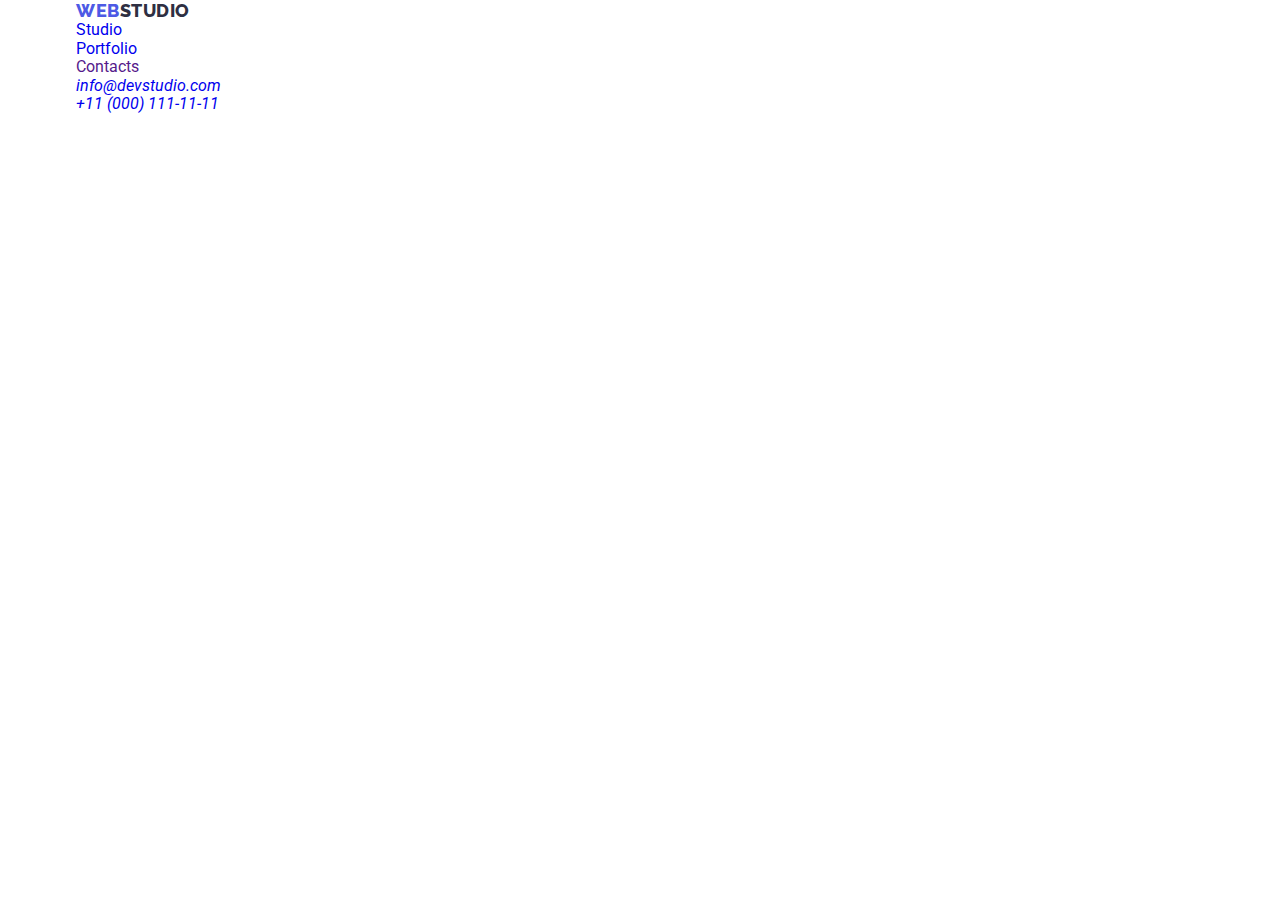
<file: index.html>
<!DOCTYPE html>
<html lang="en">
  <head>
    <meta charset="UTF-8" />
    <meta http-equiv="X-UA-Compatible" content="IE=edge" />
    <meta name="viewport" content="width=device-width, initial-scale=1.0" />
    <link rel="preconnect" href="https://fonts.googleapis.com" />
    <link rel="preconnect" href="https://fonts.gstatic.com" crossorigin />
    <link
      href="https://fonts.googleapis.com/css2?family=Raleway:wght@800&family=Roboto:wght@400;500;700;900&display=swap"
      rel="stylesheet"
    />
    <link
      rel="stylesheet"
      href="https://cdn.jsdelivr.net/npm/modern-normalize@1.1.0/modern-normalize.min.css"
    />
    <link rel="stylesheet" href="./css/styles.css" />
    <link rel="stylesheet" href="./css/media.css" />
    <title>Document</title>
  </head>
  <body>
    <header class="header">
      <div class="header-content coteiner">
        <nav class="nav">
          <a href="./index.html" class="logo link"
            >Web<span class="logo-bleck">Studio</span></a
          >
          <ul class="header-nav list">
            <li class="header-item">
              <a class="header-link link current" href="./index.html">Studio</a>
            </li>
            <li class="header-item">
              <a class="header-link link" href="./portfolio.html">Portfolio</a>
            </li>
            <li class="header-item">
              <a class="header-link link" href="">Contacts</a>
            </li>
          </ul>
        </nav>
        <address class="address">
          <ul class="address-header list">
            <li class="contacts">
              <a
                href="mailto:info@devstudio.com"
                target="_blank"
                rel="noopener noreferrer"
                class="contacts-address link"
                >info@devstudio.com</a
              >
            </li>
            <li class="contacts">
              <a class="contacts-address link" href="tel:+110001111111"
                >+11 (000) 111-11-11</a
              >
            </li>
          </ul>
        </address>
      </div>
    </header>

    <main>
      <!-- <section class="hero">
        <div class="coteiner hero-class">
          <h1 class="hero-title">Effective Solutions For Your Business</h1>
          <button class="hero-btn" data-modal-open type="button">
            Order Service
          </button>
        </div>
      </section> -->
      <!-- <section class="properties section">
        <div class="coteiner">
          <h2 hidden>Properties</h2>
          <ul class="properties-ul list">
            <li class="properties-list">
              <div class="properties-content">
                <svg class="propertie-svg" width="64" height="64">
                  <use href="./images/icons.svg#icon-antenna"></use>
                </svg>
              </div>
              <h3 class="properties-title">Strategy</h3>
              <p class="properties-text">
                Our goal is to identify the business problem to walk away with
                the perfect and creative solution.
              </p>
            </li>
            <li class="properties-list">
              <div class="properties-content">
                <svg class="propertie-svg" width="64" height="64">
                  <use href="./images/icons.svg#icon-clock"></use>
                </svg>
              </div>
              <h3 class="properties-title">Punctuality</h3>
              <p class="properties-text">
                Bring the key message to the brand's audience for the best price
                within the shortest possible time.
              </p>
            </li>
            <li class="properties-list">
              <div class="properties-content">
                <svg class="propertie-svg" width="64" height="64">
                  <use href="./images/icons.svg#icon-diagram"></use>
                </svg>
              </div>
              <h3 class="properties-title">Diligence</h3>
              <p class="properties-text">
                Research and confirm brands that present the strongest digital
                growth opportunities and minimize risk.
              </p>
            </li>
            <li class="properties-list">
              <div class="properties-content">
                <svg class="propertie-svg" width="64" height="64">
                  <use href="./images/icons.svg#icon-astronaut"></use>
                </svg>
              </div>
              <h3 class="properties-title">Technologies</h3>
              <p class="properties-text">
                Design practice focused on digital experiences. We bring forth a
                deep passion for problem-solving.
              </p>
            </li>
          </ul>
        </div>
      </section> -->
      <!-- <section class="content">
        <div class="coteiner">
          <h2 class="content-title">What are we doing</h2>
          <ul class="content-ul list">
            <li class="content-list">
              <img
                class="content-img"
                src="./images/what-are-we-doing/picture-a.jpg"
                alt="picture1"
                width="360"
                height="300"
              />
            </li>
            <li class="content-list">
              <img
                class="content-img"
                src="./images/what-are-we-doing/picture-b.jpg"
                alt="picture2"
                width="360"
                height="300"
              />
            </li>
            <li class="content-list">
              <img
                class="content-img"
                src="./images/what-are-we-doing/picture-c.jpg"
                alt="picture3"
                width="360"
                height="300"
              />
            </li>
          </ul>
        </div>
      </section> -->
      <!-- <section class="team section">
        <div class="coteiner">
          <h2 class="team-title">Our Team</h2>
          <ul class="team-ul list">
            <li class="team-list">
              <img
                class="team-img"
                src="./images/our-team/mark.jpg"
                alt="photo Mark Guerrero"
                width="264"
                height="260"
              />
              <div class="team-desc">
                <h3 class="team-names">Mark Guerrero</h3>
                <p class="team-profession">Product Designer</p>
                <ul class="social-list list">
                  <li class="social-list-item">
                    <a href="" class="social-list-link">
                      <svg class="social-list-svg" width="16" height="16">
                        <use href="./images/icons.svg#icon-instagram"></use>
                      </svg>
                    </a>
                  </li>
                  <li class="social-list-item">
                    <a href="" class="social-list-link">
                      <svg class="social-list-svg" width="16" height="16">
                        <use href="./images/icons.svg#icon-twitter"></use>
                      </svg>
                    </a>
                  </li>
                  <li class="social-list-item">
                    <a href="" class="social-list-link">
                      <svg class="social-list-svg" width="16" height="16">
                        <use href="./images/icons.svg#icon-facebook"></use>
                      </svg>
                    </a>
                  </li>
                  <li class="social-list-item">
                    <a href="" class="social-list-link">
                      <svg class="social-list-svg" width="16" height="16">
                        <use href="./images/icons.svg#icon-linkedin"></use>
                      </svg>
                    </a>
                  </li>
                </ul>
              </div>
            </li>
            <li class="team-list">
              <img
                class="team-img"
                src="./images/our-team/tom.jpg"
                alt="photo Tom Ford"
                width="264"
                height="260"
              />
              <div class="team-desc">
                <h3 class="team-names">Tom Ford</h3>
                <p class="team-profession">Frontend Developer</p>
                <ul class="social-list list">
                  <li class="social-list-item">
                    <a href="" class="social-list-link">
                      <svg class="social-list-svg" width="16" height="16">
                        <use href="./images/icons.svg#icon-instagram"></use>
                      </svg>
                    </a>
                  </li>
                  <li class="social-list-item">
                    <a href="" class="social-list-link">
                      <svg class="social-list-svg" width="16" height="16">
                        <use href="./images/icons.svg#icon-twitter"></use>
                      </svg>
                    </a>
                  </li>
                  <li class="social-list-item">
                    <a href="" class="social-list-link">
                      <svg class="social-list-svg" width="16" height="16">
                        <use href="./images/icons.svg#icon-facebook"></use>
                      </svg>
                    </a>
                  </li>
                  <li class="social-list-item">
                    <a href="" class="social-list-link">
                      <svg class="social-list-svg" width="16" height="16">
                        <use href="./images/icons.svg#icon-linkedin"></use>
                      </svg>
                    </a>
                  </li>
                </ul>
              </div>
            </li>
            <li class="team-list">
              <img
                class="team-img"
                src="./images/our-team/camila.jpg"
                alt="photo Camila Garcia"
                width="264"
                height="260"
              />
              <div class="team-desc">
                <h3 class="team-names">Camila Garcia</h3>
                <p class="team-profession">Marketing</p>
                <ul class="social-list list">
                  <li class="social-list-item">
                    <a href="" class="social-list-link">
                      <svg class="social-list-svg" width="16" height="16">
                        <use href="./images/icons.svg#icon-instagram"></use>
                      </svg>
                    </a>
                  </li>
                  <li class="social-list-item">
                    <a href="" class="social-list-link">
                      <svg class="social-list-svg" width="16" height="16">
                        <use href="./images/icons.svg#icon-twitter"></use>
                      </svg>
                    </a>
                  </li>
                  <li class="social-list-item">
                    <a href="" class="social-list-link">
                      <svg class="social-list-svg" width="16" height="16">
                        <use href="./images/icons.svg#icon-facebook"></use>
                      </svg>
                    </a>
                  </li>
                  <li class="social-list-item">
                    <a href="" class="social-list-link">
                      <svg class="social-list-svg" width="16" height="16">
                        <use href="./images/icons.svg#icon-linkedin"></use>
                      </svg>
                    </a>
                  </li>
                </ul>
              </div>
            </li>
            <li class="team-list">
              <img
                class="team-img"
                src="./images/our-team/daniel.jpg"
                alt="photo Daniel Wilson"
                width="264"
                height="260"
              />
              <div class="team-desc">
                <h3 class="team-names">Daniel Wilson</h3>
                <p class="team-profession">UI Designer</p>
                <ul class="social-list list">
                  <li class="social-list-item">
                    <a href="" class="social-list-link">
                      <svg class="social-list-svg" width="16" height="16">
                        <use href="./images/icons.svg#icon-instagram"></use>
                      </svg>
                    </a>
                  </li>
                  <li class="social-list-item">
                    <a href="" class="social-list-link">
                      <svg class="social-list-svg" width="16" height="16">
                        <use href="./images/icons.svg#icon-twitter"></use>
                      </svg>
                    </a>
                  </li>
                  <li class="social-list-item">
                    <a href="" class="social-list-link">
                      <svg class="social-list-svg" width="16" height="16">
                        <use href="./images/icons.svg#icon-facebook"></use>
                      </svg>
                    </a>
                  </li>
                  <li class="social-list-item">
                    <a href="" class="social-list-link">
                      <svg class="social-list-svg" width="16" height="16">
                        <use href="./images/icons.svg#icon-linkedin"></use>
                      </svg>
                    </a>
                  </li>
                </ul>
              </div>
            </li>
          </ul>
        </div>
      </section> -->

      <!-- <section class="customers section">
        <div class="coteiner">
          <h2 class="customers-title">Customers</h2>
          <ul class="customers-list list">
            <li class="customers-item">
              <a href="" class="customers-list-link">
                <svg class="customers-list-svg" width="104" height="56">
                  <use href="./images/icons.svg#icon-ya"></use>
                </svg>
              </a>
            </li>
            <li class="customers-item">
              <a href="" class="customers-list-link">
                <svg class="customers-list-svg" width="104" height="56">
                  <use href="./images/icons.svg#icon-comp-t-h"></use>
                </svg>
              </a>
            </li>
            <li class="customers-item">
              <a href="" class="customers-list-link">
                <svg class="customers-list-svg" width="104" height="56">
                  <use href="./images/icons.svg#icon-company"></use>
                </svg>
              </a>
            </li>
            <li class="customers-item">
              <a href="" class="customers-list-link">
                <svg class="customers-list-svg" width="104" height="56">
                  <use href="./images/icons.svg#icon-foster"></use>
                </svg>
              </a>
            </li>
            <li class="customers-item">
              <a href="" class="customers-list-link">
                <svg class="customers-list-svg" width="104" height="56">
                  <use href="./images/icons.svg#icon-brand"></use>
                </svg>
              </a>
            </li>
            <li class="customers-item">
              <a href="" class="customers-list-link">
                <svg class="customers-list-svg" width="104" height="56">
                  <use href="./images/icons.svg#icon-comp-t-l"></use>
                </svg>
              </a>
            </li>
          </ul>
        </div>
      </section> -->
    </main>
    <!-- <footer class="footer">
      <div class="coteiner footer-main-block">
        <div class="footer-desc">
          <a href="./index.html" class="logo link"
            >Web<span class="logo-white">Studio</span></a
          >
          <p class="footer-text">
            Increase the flow of customers and sales for your business with
            digital marketing &#38; growth solutions.
          </p>
        </div>
        <div class="footer-social-block">
          <p class="footer-social-media">Social media</p>
          <ul class="footer-list list">
            <li class="footer-list-item">
              <a href="" class="footer-list-link">
                <svg class="footer-list-svg" width="24" height="24">
                  <use href="./images/icons.svg#icon-instagram"></use>
                </svg>
              </a>
            </li>
            <li class="footer-list-item">
              <a href="" class="footer-list-link">
                <svg class="footer-list-svg" width="24" height="24">
                  <use href="./images/icons.svg#icon-twitter"></use>
                </svg>
              </a>
            </li>
            <li class="footer-list-item">
              <a href="" class="footer-list-link">
                <svg class="footer-list-svg" width="24" height="24">
                  <use href="./images/icons.svg#icon-facebook"></use>
                </svg>
              </a>
            </li>
            <li class="footer-list-item">
              <a href="" class="footer-list-link">
                <svg class="footer-list-svg" width="24" height="24">
                  <use href="./images/icons.svg#icon-linkedin"></use>
                </svg>
              </a>
            </li>
          </ul>
        </div>
        <div class="footer-subscribe-div">
          <p class="footer-subscribe-title">Subscribe</p>
          <form>
            <div class="footer-subscribe-emeil-submit">
              <input
                type="email"
                placeholder="E-mail"
                class="footer-subscribe-input"
                name="footer-subscribe-input"
                required
                title="goit@gmail.com"
              />
              <button type="submit" class="footer-subscribe-btn">
                Subscribe
                <svg class="footer-subscribe-svg" width="24" height="24">
                  <use href="./images/icons.svg#icon-Frame"></use>
                </svg>
              </button>
            </div>
          </form>
        </div>
      </div>
    </footer> -->
    <!-- <div class="backdrop is-hidden" data-modal>
      <div class="modal">
        <button class="modal-close-btn" type="button" data-modal-close>
          <svg class="modal-close-btn-icon" width="8" height="8">
            <use href="./images/icons.svg#icon-close-modal"></use>
          </svg>
        </button>
        <p class="modal-title">Leave your contacts and we will call you back</p>
        <form class="modal-form">
          <div class="modal-field">
            <label for="user-name" class="modal-label-text">Name</label>
            <div class="modal-input-field">
              <input
                type="text"
                name="user-name"
                class="modal-input"
                minlength="2"
                required
                title="Benjamin Franklin"
                id="user-name"
              />
              <svg class="modal-input-icon" width="18" height="18">
                <use href="./images/icons.svg#icon-person"></use>
              </svg>
            </div>
          </div>
          <div class="modal-field">
            <label for="user-tel" class="modal-label-text">Phone</label>
            <div class="modal-input-field">
              <input
                type="tel"
                name="user-tel"
                class="modal-input"
                required
                pattern="[\+]\d{3}\s[\(]\d{2}[\)]\s\d{3}[\-]\d{2}[\-]\d{2}"
                title="+380 (00) 000-00-00"
                id="user-tel"
              />
              <svg class="modal-input-icon" width="18" height="24">
                <use href="./images/icons.svg#icon-phone"></use>
              </svg>
            </div>
          </div>
          <div class="modal-field">
            <label for="user-emeil" class="modal-label-text">Email</label>
            <div class="modal-input-field">
              <input
                type="email"
                name="user-emeil"
                class="modal-input"
                required
                title="goit@gmail.com"
                id="user-emeil"
              />
              <svg class="modal-input-icon" width="18" height="24">
                <use href="./images/icons.svg#icon-email"></use>
              </svg>
            </div>
          </div>

          <label for="user-comment" class="modal-label-text">Comment</label>
          <textarea
            name="user-comment"
            id="user-comment"
            class="modal-textarea"
            placeholder="Text input"
          ></textarea>
          <div class="modal-form-chrck-div">
            <input
              id="modal-form-chrck"
              name="user-policy"
              type="checkbox"
              class="modal-form-chrck hidden"
              required
            />
            <label for="modal-form-chrck" class="modal-form-chrck-desc">
              <svg class="modal-form-chrck-yes" width="16" height="16">
                <use href="./images/icons.svg#icon-Property-Default"></use>
              </svg>
              <span class="modal-form-chrck-span">
                I accept the terms and conditions of the&nbsp;<a
                  href=""
                  class="modal-form-chrck-link"
                  >Privacy Policy</a
                >
              </span>
            </label>
          </div>

          <button type="submit" class="modal-submit-btn">Send</button>
        </form>
      </div>
    </div> -->
    <script src="./js/modal.js"></script>
  </body>
</html>
</file>
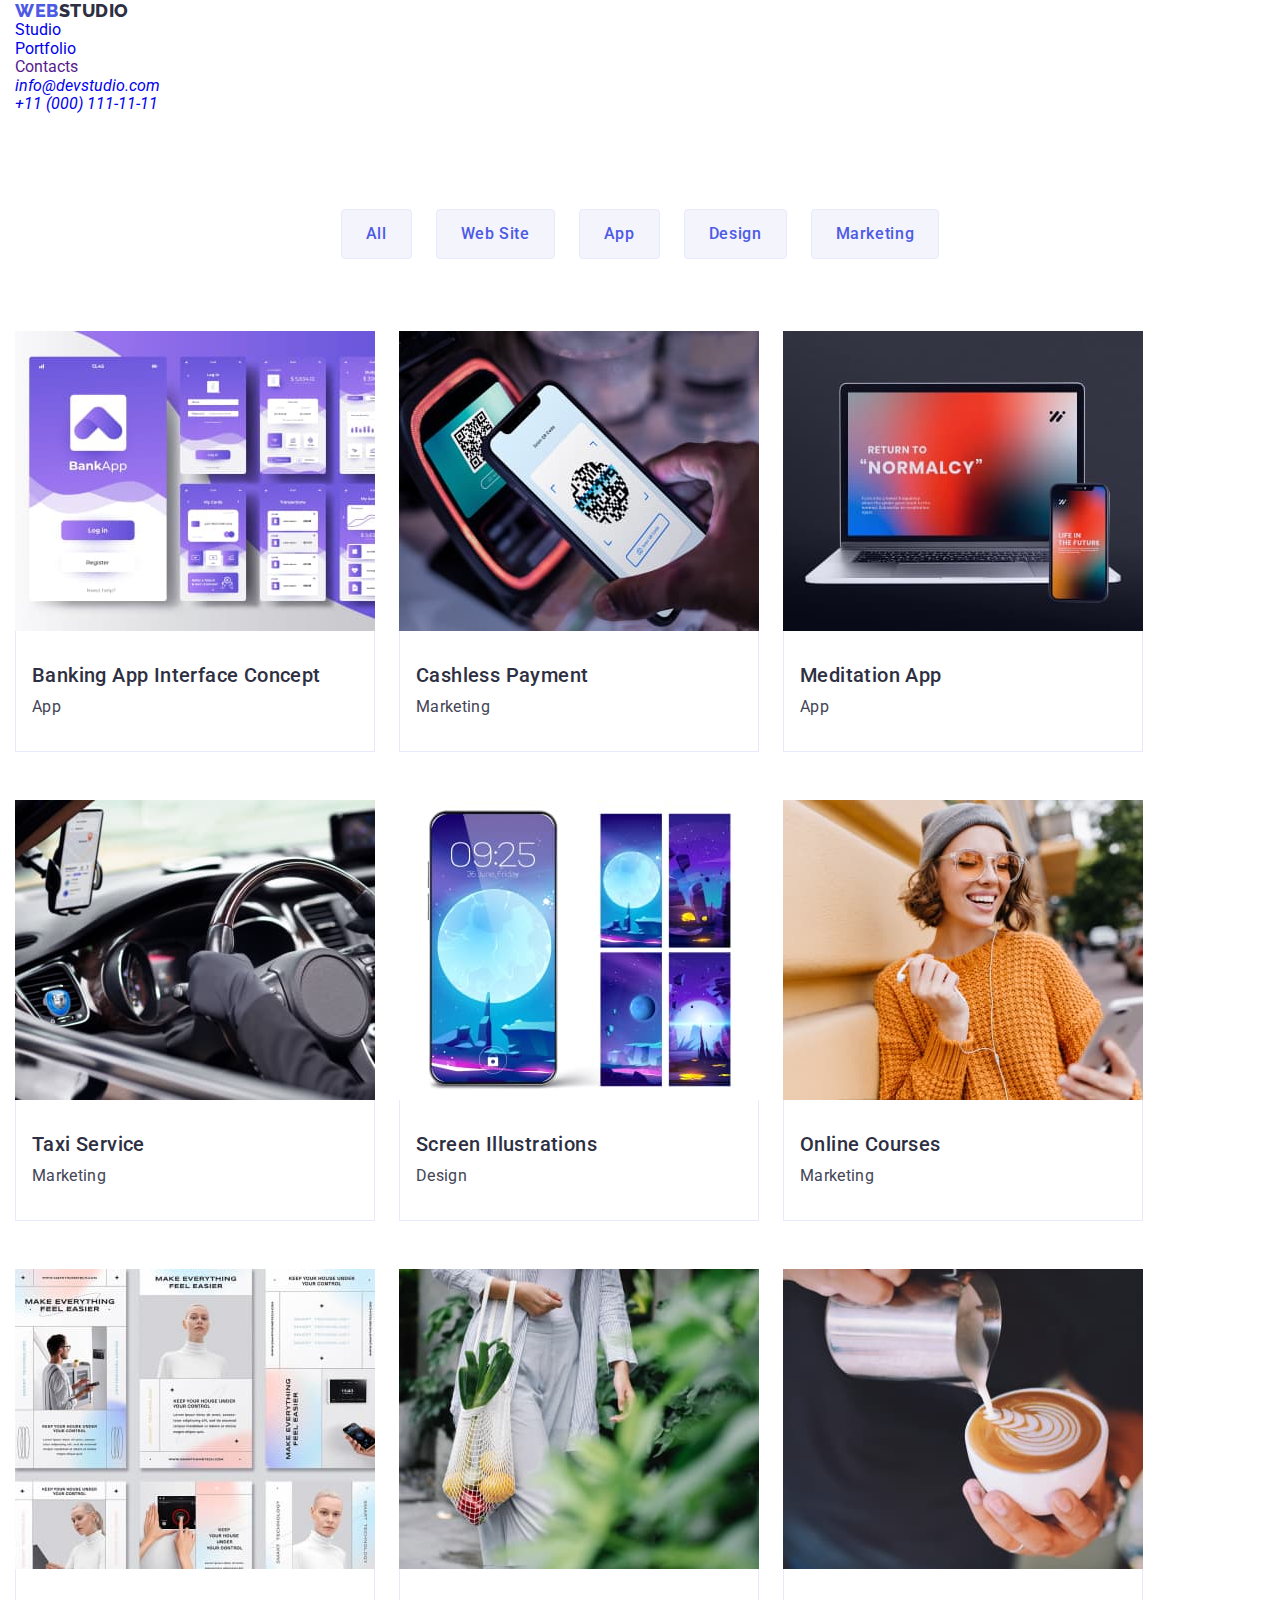
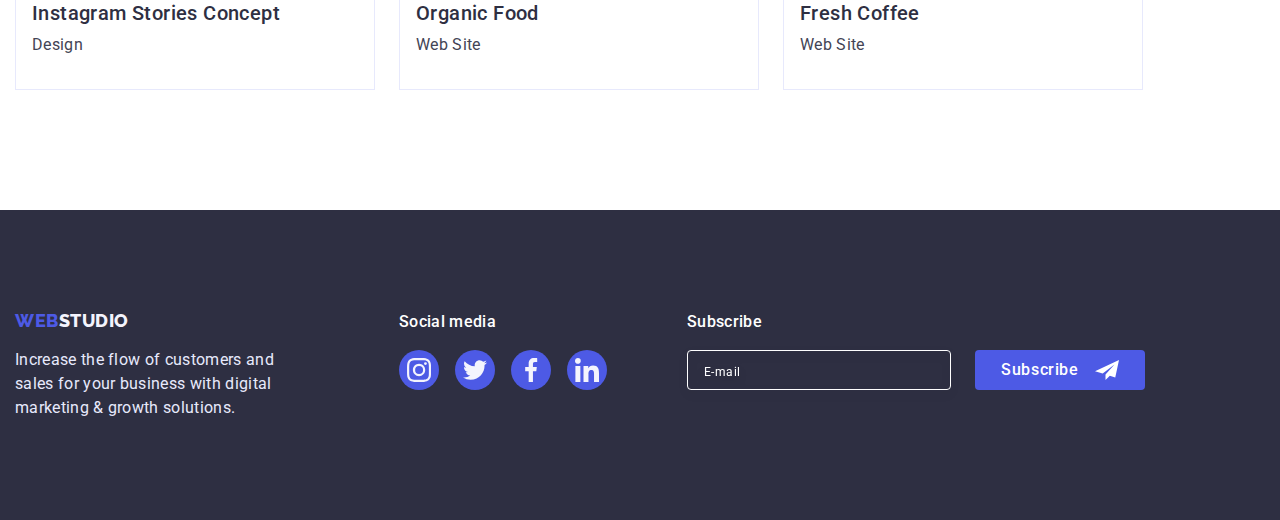
<file: portfolio.html>
<!DOCTYPE html>
<html lang="en">
  <head>
    <meta charset="UTF-8" />
    <meta http-equiv="X-UA-Compatible" content="IE=edge" />
    <meta name="viewport" content="width=device-width, initial-scale=1.0" />
    <link rel="preconnect" href="https://fonts.googleapis.com" />
    <link rel="preconnect" href="https://fonts.gstatic.com" crossorigin />
    <link
      href="https://fonts.googleapis.com/css2?family=Raleway:wght@800&family=Roboto:wght@400;500;700;900&display=swap"
      rel="stylesheet"
    />
    <link
      rel="stylesheet"
      href="https://cdn.jsdelivr.net/npm/modern-normalize@1.1.0/modern-normalize.min.css"
    />
    <link rel="stylesheet" href="./css/styles.css" />
    <title>Document</title>
  </head>
  <body>
    <header class="header">
      <div class="header-content coteiner">
        <nav class="nav">
          <a href="./index.html" class="logo link"
            >Web<span class="logo-bleck">Studio</span></a
          >
          <ul class="header-nav list">
            <li class="header-item">
              <a class="header-link link" href="./index.html">Studio</a>
            </li>
            <li class="header-item">
              <a class="header-link link current" href="./portfolio.html"
                >Portfolio</a
              >
            </li>
            <li class="header-item">
              <a class="header-link link" href="">Contacts</a>
            </li>
          </ul>
        </nav>
        <address class="address">
          <ul class="address-header list">
            <li class="contacts">
              <a
                href="mailto:info@devstudio.com"
                target="_blank"
                rel="noopener noreferrer"
                class="contacts-address link"
                >info@devstudio.com</a
              >
            </li>
            <li class="contacts">
              <a class="contacts-address link" href="tel:+110001111111"
                >+11 (000) 111-11-11</a
              >
            </li>
          </ul>
        </address>
      </div>
    </header>
    <main>
      <section class="portfolio">
        <div class="coteiner">
          <h1 hidden>Our works</h1>
          <ul class="filtr list">
            <li class="filtr-li">
              <button class="filtr-btn" type="button">All</button>
            </li>
            <li class="filtr-li">
              <button class="filtr-btn" type="button">Web Site</button>
            </li>
            <li class="filtr-li">
              <button class="filtr-btn" type="button">App</button>
            </li>
            <li class="filtr-li">
              <button class="filtr-btn" type="button">Design</button>
            </li>
            <li class="filtr-li">
              <button class="filtr-btn" type="button">Marketing</button>
            </li>
          </ul>
          <ul class="works list">
            <li class="works-li">
              <a href="" class="works-link link">
                <div class="works-list-wraper">
                  <img
                    src="./images/our-works/banking-app-interface-concept.jpg"
                    alt="Banking App"
                    width="360"
                    height="300"
                    class="works-img"
                  />
                  <p class="overlay">
                    14 Stylish and User-Friendly App Design Concepts · Task
                    Manager App · Calorie Tracker App · Exotic Fruit Ecommerce
                    App · Cloud Storage App
                  </p>
                </div>

                <div class="works-content">
                  <h2 class="works-title">Banking App Interface Concept</h2>
                  <p class="works-text">App</p>
                </div>
              </a>
            </li>

            <li class="works-li">
              <a href="" class="works-link link">
                <div class="works-list-wraper">
                  <img
                    src="./images/our-works/cashless-payment.jpg"
                    alt="Cashless Payment"
                    width="360"
                    height="300"
                    class="works-img"
                  />
                  <p class="overlay">
                    14 Stylish and User-Friendly App Design Concepts · Task
                    Manager App · Calorie Tracker App · Exotic Fruit Ecommerce
                    App · Cloud Storage App
                  </p>
                </div>
                <div class="works-content">
                  <h2 class="works-title">Cashless Payment</h2>
                  <p class="works-text">Marketing</p>
                </div>
              </a>
            </li>

            <li class="works-li">
              <a href="" class="works-link link">
                <div class="works-list-wraper">
                  <img
                    src="./images/our-works/meditaion-app.jpg"
                    alt="Meditaion App"
                    width="360"
                    height="300"
                    class="works-img"
                  />
                  <p class="overlay">
                    14 Stylish and User-Friendly App Design Concepts · Task
                    Manager App · Calorie Tracker App · Exotic Fruit Ecommerce
                    App · Cloud Storage App
                  </p>
                </div>
                <div class="works-content">
                  <h2 class="works-title">Meditation App</h2>
                  <p class="works-text">App</p>
                </div>
              </a>
            </li>

            <li class="works-li">
              <a href="" class="works-link link">
                <div class="works-list-wraper">
                  <img
                    src="./images/our-works/taxi-service.jpg"
                    alt="Taxi Service"
                    width="360"
                    height="300"
                    class="works-img"
                  />
                  <p class="overlay">
                    14 Stylish and User-Friendly App Design Concepts · Task
                    Manager App · Calorie Tracker App · Exotic Fruit Ecommerce
                    App · Cloud Storage App
                  </p>
                </div>
                <div class="works-content">
                  <h2 class="works-title">Taxi Service</h2>
                  <p class="works-text">Marketing</p>
                </div>
              </a>
            </li>
            <li class="works-li">
              <a href="" class="works-link link">
                <div class="works-list-wraper">
                  <img
                    src="./images/our-works/screen-illustrations.jpg"
                    alt="Screen
              Illustration"
                    width="360"
                    height="300"
                    class="works-img"
                  />
                  <p class="overlay">
                    14 Stylish and User-Friendly App Design Concepts · Task
                    Manager App · Calorie Tracker App · Exotic Fruit Ecommerce
                    App · Cloud Storage App
                  </p>
                </div>
                <div class="works-content">
                  <h2 class="works-title">Screen Illustrations</h2>
                  <p class="works-text">Design</p>
                </div>
              </a>
            </li>

            <li class="works-li">
              <a href="" class="works-link link">
                <div class="works-list-wraper">
                  <img
                    src="./images/our-works/online-courses.jpg"
                    alt="Online
              Courses"
                    width="360"
                    height="300"
                    class="works-img"
                  />
                  <p class="overlay">
                    14 Stylish and User-Friendly App Design Concepts · Task
                    Manager App · Calorie Tracker App · Exotic Fruit Ecommerce
                    App · Cloud Storage App
                  </p>
                </div>
                <div class="works-content">
                  <h2 class="works-title">Online Courses</h2>
                  <p class="works-text">Marketing</p>
                </div>
              </a>
            </li>

            <li class="works-li">
              <a href="" class="works-link link">
                <div class="works-list-wraper">
                  <img
                    src="./images/our-works/instagram-stories-concept.jpg"
                    alt="Instagram Stories Concept"
                    width="360"
                    height="300"
                    class="works-img"
                  />
                  <p class="overlay">
                    14 Stylish and User-Friendly App Design Concepts · Task
                    Manager App · Calorie Tracker App · Exotic Fruit Ecommerce
                    App · Cloud Storage App
                  </p>
                </div>
                <div class="works-content">
                  <h2 class="works-title">Instagram Stories Concept</h2>
                  <p class="works-text">Design</p>
                </div>
              </a>
            </li>

            <li class="works-li">
              <a href="" class="works-link link">
                <div class="works-list-wraper">
                  <img
                    src="./images/our-works/organic-food.jpg"
                    alt="Organic Food"
                    width="360"
                    height="300"
                    class="works-img"
                  />
                  <p class="overlay">
                    14 Stylish and User-Friendly App Design Concepts · Task
                    Manager App · Calorie Tracker App · Exotic Fruit Ecommerce
                    App · Cloud Storage App
                  </p>
                </div>
                <div class="works-content">
                  <h2 class="works-title">Organic Food</h2>
                  <p class="works-text">Web Site</p>
                </div>
              </a>
            </li>

            <li class="works-li">
              <a href="" class="works-link link">
                <div class="works-list-wraper">
                  <img
                    src="./images/our-works/fresh-coffee.jpg"
                    alt="Fresh Coffee"
                    width="360"
                    height="300"
                    class="works-img"
                  />
                  <p class="overlay">
                    14 Stylish and User-Friendly App Design Concepts · Task
                    Manager App · Calorie Tracker App · Exotic Fruit Ecommerce
                    App · Cloud Storage App
                  </p>
                </div>
                <div class="works-content">
                  <h2 class="works-title">Fresh Coffee</h2>
                  <p class="works-text">Web Site</p>
                </div>
              </a>
            </li>
          </ul>
        </div>
      </section>
    </main>
    <footer class="footer">
      <div class="coteiner footer-main-block">
        <div class="footer-desc">
          <a href="./index.html" class="logo link"
            >Web<span class="logo-white">Studio</span></a
          >
          <p class="footer-text">
            Increase the flow of customers and sales for your business with
            digital marketing &#38; growth solutions.
          </p>
        </div>
        <div class="footer-social-block">
          <h3 class="footer-social-media">Social media</h3>
          <ul class="footer-list list">
            <li class="footer-list-item">
              <a href="" class="footer-list-link">
                <svg class="footer-list-svg" width="24" height="24">
                  <use href="./images/icons.svg#icon-instagram"></use>
                </svg>
              </a>
            </li>
            <li class="footer-list-item">
              <a href="" class="footer-list-link">
                <svg class="footer-list-svg" width="24" height="24">
                  <use href="./images/icons.svg#icon-twitter"></use>
                </svg>
              </a>
            </li>
            <li class="footer-list-item">
              <a href="" class="footer-list-link">
                <svg class="footer-list-svg" width="24" height="24">
                  <use href="./images/icons.svg#icon-facebook"></use>
                </svg>
              </a>
            </li>
            <li class="footer-list-item">
              <a href="" class="footer-list-link">
                <svg class="footer-list-svg" width="24" height="24">
                  <use href="./images/icons.svg#icon-linkedin"></use>
                </svg>
              </a>
            </li>
          </ul>
        </div>
        <div class="footer-subscribe-div">
          <p class="footer-subscribe-title">Subscribe</p>
          <form>
            <div class="footer-subscribe-emeil-submit">
              <input
                type="email"
                placeholder="E-mail"
                class="footer-subscribe-input"
                name="footer-subscribe-input"
                required
                title="goit@gmail.com"
              />
              <button type="submit" class="footer-subscribe-btn">
                Subscribe
                <svg class="footer-subscribe-svg" width="24" height="24">
                  <use href="./images/icons.svg#icon-Frame"></use>
                </svg>
              </button>
            </div>
          </form>
        </div>
      </div>
    </footer>
  </body>
</html>
</file>
<file: css/styles.css>
:root {
  --primiory-text-color: #434455;
  --secondary-text-color: #2e2f42;

  --blue-text-color: #4d5ae5;
  --grey-cornflower: #f4f4fd;
  --push-btn-portfolio: #404bbf;
  --color-white-fff: #ffffff;
  --color-hero-bckg: #2e2f42;
  --color-foot-text: #e7e9fc;
  --border-bottom: #e7e9fc;
  --green-color: #31d0aa;
  --grey-universal: #8e8f99;
  --modal-bcg: #fcfcfc;

  --transition-dur-func: 250ms cubic-bezier(0.4, 0, 0.2, 1);
}

h1,
h2,
h3,
h4,
p {
  margin-top: 0;
  margin-bottom: 0;
}
ul {
  margin-top: 0;
  margin-bottom: 0;
  padding-left: 0;
}
img {
  display: block;
  max-width: 100%;
  height: auto;
}
button {
  cursor: pointer;
}

body {
  font-family: "Roboto", sans-serif;
  color: var(--primiory-text-color);
  background-color: var(--color-white-fff);
}

.coteiner {
  width: 100%;
  padding: 0 15px;

  /* width: 1158px; */
}

.section {
  padding: 96px 0;
  /* padding: 120px 0; */
}
.list {
  list-style: none;
}
.link {
  text-decoration: none;
}
/* спрятать заголовок */
.hidden {
  position: absolute;
  white-space: nowrap;
  width: 1px;
  height: 1px;
  overflow: hidden;
  border: 0;
  padding: 0;
  clip: rect(0 0 0 0);
  clip-path: inset(50%);
  margin: -1px;
}

/*///////////// logo /////////////*/

.logo {
  font-family: "Raleway", sans-serif;
  font-weight: 800;
  font-size: 18px;
  line-height: 1.17;
  letter-spacing: 0.03em;
  text-transform: uppercase;
  color: var(--blue-text-color);
}

.logo-bleck {
  color: var(--secondary-text-color);
}
.logo-white {
  color: var(--grey-cornflower);
}

/*----------- header------------ */
/* .header {
  border-bottom: 1px solid var(--border-bottom);
  box-shadow: 0px 2px 1px rgba(46, 47, 66, 0.08),
    0px 1px 1px rgba(46, 47, 66, 0.16), 0px 1px 6px rgba(46, 47, 66, 0.08);
}

.header-content {
  display: flex;
  align-items: center;
}
.nav {
  display: flex;
  align-items: center;
}
.nav > .logo {
  padding: 24px 0;
  margin-right: 76px;
}

.header-nav {
  display: flex;
  align-items: center;
}
.header-item {
  position: relative;
}

.header-item:not(:last-child) {
  margin-right: 40px;
}

.header-link {
  display: block;
  padding: 24px 0;

  font-weight: 500;
  font-size: 16px;
  line-height: 1.5;
  letter-spacing: 0.02em;
  color: var(--secondary-text-color);
  transition: color var(--transition-dur-func);
}

.header-link:focus,
.header-link:hover {
  color: var(--push-btn-portfolio);
}

.header-item > .current {
  color: var(--push-btn-portfolio);
}
.current::after {
  content: " ";

  position: absolute;
  left: 0;
  bottom: 0;

  width: 100%;
  height: 4px;
  background-color: var(--push-btn-portfolio);
  border-radius: 2px;

  transition: opacity var(--transition-dur-func);
}

.address {
  font-style: normal;

  margin-left: auto;
}

.address-header {
  display: flex;
  align-items: center;
}

.contacts {
  padding: 24px 0;
}

.contacts:not(:last-child) {
  margin-right: 40px;
}

.contacts-address {
  padding: 24px 0;

  font-size: 16px;
  line-height: 1.5;
  letter-spacing: 0.02em;
  color: var(--primiory-text-color);
  transition: color var(--transition-dur-func);
}
.contacts-address:hover,
.contacts-address:focus {
  color: var(--push-btn-portfolio);
} */

/*---------------- hero ---------------*/
.hero {
  padding: 112px 0;
  /* padding: 188px 0; */
  /* max-width: 1440px; */
  margin: 0 auto;

  background-color: var(--color-hero-bckg);
  background-repeat: no-repeat;
  background-position: center;
  background-image: linear-gradient(
      rgba(46, 47, 66, 0.7),
      rgba(46, 47, 66, 0.7)
    ),
    url(../images/fon/people-office.jpg);
  background-size: cover;
}

.hero-class {
  text-align: center;
}

.hero-title {
  max-width: 320px;
  /* max-width: 496px; */
  /* margin: 0 auto 48px auto; */
  margin: 0 auto 72px auto;

  font-size: 36px;
  line-height: 1.11;

  /* font-size: 56px;
  line-height: 1.07; */
  letter-spacing: 0.02em;
  color: var(--color-white-fff);
}

.hero-btn {
  padding: 16px 32px;

  font-family: inherit;
  font-weight: 500;
  font-size: 16px;
  line-height: 1.5;
  letter-spacing: 0.04em;
  color: var(--color-white-fff);
  background-color: var(--blue-text-color);
  border-radius: 4px;
  border: none;

  box-shadow: 0px 4px 4px rgba(0, 0, 0, 0.15);
  transition: background-color var(--transition-dur-func);
}
.hero-btn:hover,
.hero-btn:focus {
  background-color: var(--push-btn-portfolio);
}

/* ----------properties---------- */

.properties-ul {
  display: flex;
  flex-wrap: wrap;
  gap: 72px;
  /* gap: 24px; */
}

.properties-list {
  width: 100%;
  /* max-width: 396px; */

  /* width: calc((100%-72px) / 4); */
}

.properties-content {
  display: flex;
  align-items: center;
  justify-content: center;
  width: 264px;
  height: 112px;
  background-color: var(--grey-cornflower);
  border-radius: 4px;
  margin-bottom: 8px;

  display: none;
}

.properties-title {
  text-align: center;
  margin-bottom: 8px;

  font-size: 36px;
  line-height: 1.11;

  /* font-weight: 500;
  font-size: 20px;
  line-height: 1.2; */
  letter-spacing: 0.02em;
  color: var(--secondary-text-color);
}
.properties-text {
  font-size: 16px;
  line-height: 1.5;
  letter-spacing: 0.02em;
}

/* .properties-title {
  font-weight: 500;
  font-size: 20px;
  line-height: 1.2;
  letter-spacing: 0.02em;
} */

/* ------------What are we doing ------------*/

.content {
  padding-bottom: 120px;
}

.content-title {
  margin-bottom: 72px;

  font-size: 36px;
  line-height: 1.11;
  text-align: center;
  letter-spacing: 0.02em;
  text-transform: capitalize;
  color: var(--secondary-text-color);
}
.content-ul {
  display: flex;
  gap: 24px;
}
.content-list {
  width: calc((100%-48px) / 3);
}
/*------------ team --------------*/
.team {
  background-color: var(--grey-cornflower);
}
.team-title {
  margin-bottom: 72px;

  font-size: 36px;
  line-height: 1.11;
  text-align: center;
  letter-spacing: 0.02em;
  text-transform: capitalize;
  color: var(--secondary-text-color);
}

.team-ul {
  display: flex;
  justify-content: center;
  flex-wrap: wrap;

  /* gap: 24px; */
}
.team-list {
  max-width: 264px;

  /* width: calc((100%-72px) / 4); */

  border-radius: 0px 0px 4px 4px;

  text-align: center;
  background-color: var(--color-white-fff);
  box-shadow: 0px 1px 6px rgba(46, 47, 66, 0.08),
    0px 1px 1px rgba(46, 47, 66, 0.16), 0px 2px 1px rgba(46, 47, 66, 0.08);
}
.team-list:not(:last-child) {
  margin-bottom: 72px;
}
.contacts {
}
.team-names {
  margin-bottom: 8px;

  font-weight: 500;
  font-size: 20px;
  line-height: 1.2;
  letter-spacing: 0.02em;
  color: var(--secondary-text-color);
}

.team-desc {
  padding: 32px 16px;
}

.team-profession {
  font-size: 16px;
  line-height: 1.5;
  letter-spacing: 0.02em;
  margin-bottom: 8px;
}
.social-list {
  display: flex;
  justify-content: center;
  gap: 24px;
}

.social-list-link {
  display: flex;
  align-items: center;
  justify-content: center;
  width: 40px;
  height: 40px;
  border-radius: 50%;
  background-color: var(--blue-text-color);
  transition: background-color var(--transition-dur-func);
}
.social-list-link:hover,
.social-list-link:focus {
  background-color: var(--push-btn-portfolio);
}

.social-list-svg {
  fill: var(--grey-cornflower);
}
/*------------- Customers------------- */

.customers-title {
  margin-bottom: 72px;

  font-size: 36px;
  line-height: 1.11;
  text-align: center;
  letter-spacing: 0.02em;
  text-transform: capitalize;
  color: var(--secondary-text-color);
}
.customers-list {
  display: flex;
  /* gap: 24px; */
}

.customers-item {
  height: 88px;
  max-width: 190px;

  /* width: calc((100%-5 * 24px) / 6); */
}
.customers-list-link {
  display: flex;
  align-items: center;
  justify-content: center;

  width: 100%;
  height: 100%;

  border: 1px solid var(--grey-universal);
  border-radius: 4px;
  transition: border var(--transition-dur-func);
}
.customers-list-link:hover,
.customers-list-link:focus {
  border: 1px solid var(--push-btn-portfolio);
}
.customers-list-svg {
  fill: var(--grey-universal);
  transition: fill var(--transition-dur-func);
}

.customers-list-link:hover .customers-list-svg,
.customers-list-link:focus .customers-list-svg {
  fill: var(--push-btn-portfolio);
}

/*----------------- portfolio---------------- */

.portfolio {
  padding: 96px 0 120px 0;
}

.filtr {
  display: flex;
  justify-content: center;
  margin-bottom: 72px;
}

.filtr-li:not(:last-child) {
  margin-right: 24px;
}

.filtr-btn {
  padding: 12px 24px;
  border: 1px solid #e7e9fc;
  border-radius: 4px;

  font-family: inherit;
  font-weight: 500;
  font-size: 16px;
  line-height: 1.5;
  letter-spacing: 0.04em;
  color: var(--blue-text-color);
  background-color: var(--grey-cornflower);
  box-shadow: 0;

  transition: color var(--transition-dur-func),
    background-color var(--transition-dur-func),
    border var(--transition-dur-func), box-shadow var(--transition-dur-func);
}

.filtr-btn:hover,
.filtr-btn:focus {
  color: var(--color-white-fff);
  background-color: var(--push-btn-portfolio);
  border: 1px solid transparent;
  box-shadow: 0px 3px 1px rgba(0, 0, 0, 0.1), 0px 2px 1px rgba(0, 0, 0, 0.08),
    0px 2px 2px rgba(0, 0, 0, 0.12);
}

.works {
  display: flex;
  flex-wrap: wrap;
  gap: 48px 24px;
}
.works-li {
  max-width: calc((100%-48px) / 3);
}

.works-link {
  display: block;
  transition: box-shadow var(--transition-dur-func);
}
.works-link:hover,
.works-link:focus {
  box-shadow: 0px 1px 6px rgba(46, 47, 66, 0.08),
    0px 1px 1px rgba(46, 47, 66, 0.16), 0px 2px 1px rgba(46, 47, 66, 0.08);
}
.works-list-wraper {
  position: relative;
  overflow: hidden;
}

.overlay {
  position: absolute;
  left: 0;
  top: 0;
  width: 100%;
  height: 100%;
  overflow: auto;
  transform: translate(0, 100%);
  transition: transform var(--transition-dur-func);

  font-size: 16px;
  line-height: 1.5;
  letter-spacing: 0.02em;
  color: var(--grey-cornflower);
  padding: 40px 32px;
  background-color: var(--blue-text-color);
}
.works-link:hover .overlay,
.works-link:focus .overlay {
  transform: translate(0, 0);
}
.works-content {
  padding: 32px 16px;
  border-left: 1px solid var(--border-bottom);
  border-right: 1px solid var(--border-bottom);
  border-bottom: 1px solid var(--border-bottom);
}

.works-title {
  margin-bottom: 8px;

  font-weight: 500;
  font-size: 20px;
  line-height: 1.2;
  letter-spacing: 0.02em;
  color: var(--secondary-text-color);
}
.works-text {
  font-size: 16px;
  line-height: 1.5;
  letter-spacing: 0.02em;
  color: var(--primiory-text-color);
}

/*------------- footer -----------------*/

.footer {
  /* display: flex; */
  padding: 100px 0;

  background-color: var(--color-hero-bckg);
}

.footer-main-block {
  display: flex;
}
.footer-desc {
  margin-right: 120px;
}

.footer-text {
  max-width: 264px;
  margin-top: 16px;

  font-size: 16px;
  line-height: 1.5;
  letter-spacing: 0.02em;
  color: var(--color-foot-text);
}
.footer-social-block {
  width: 208px;
  height: 80px;
  margin-right: 80px;
}
.footer-social-media {
  font-weight: 500;
  font-size: 16px;
  line-height: 1.5;
  letter-spacing: 0.02em;
  color: var(--color-white-fff);

  margin-bottom: 16px;
}

.footer-list {
  display: flex;
  justify-content: center;
  gap: 16px;
}

.footer-list-link {
  display: flex;
  align-items: center;
  justify-content: center;
  width: 40px;
  height: 40px;
  border-radius: 50%;

  background-color: var(--blue-text-color);
  transition: background-color var(--transition-dur-func);
}

.footer-list-link:hover,
.footer-list-link:focus {
  background-color: var(--green-color);
}
.footer-list-svg {
  fill: var(--grey-cornflower);
}
/* =============subscribe-div =============*/

.footer-subscribe-title {
  font-weight: 500;
  line-height: 1.5;
  letter-spacing: 0.02em;
  color: var(--color-white-fff);
  margin-bottom: 16px;
}
.footer-subscribe-emeil-submit {
  display: flex;
  align-items: center;
}
.footer-subscribe-input {
  width: 264px;
  height: 40px;
  border: 1px solid var(--color-white-fff);
  filter: drop-shadow(0px 4px 4px rgba(0, 0, 0, 0.15));
  border-radius: 4px;
  color: var(--color-white-fff);
  background-color: transparent;
  padding: 8px 16px;
  margin-right: 24px;
}
.footer-subscribe-input::placeholder {
  font-size: 12px;
  line-height: 2;
  letter-spacing: 0.04em;
  color: var(--color-white-fff);
}
.footer-subscribe-btn {
  display: flex;
  justify-content: center;
  align-items: center;
  gap: 16px;
  min-width: 165px;
  height: 40px;
  font-weight: 500;
  font-size: 16px;
  line-height: 1.5;
  letter-spacing: 0.04em;
  padding: 8px 24px;
  color: var(--color-white-fff);
  background-color: var(--blue-text-color);
  border-radius: 4px;
  border-color: transparent;
  transition: background-color var(--transition-dur-func);
}

.footer-subscribe-btn:hover,
.footer-subscribe-btn:focus {
  background-color: var(--push-btn-portfolio);
}

/* =============/subscribe-div =============*/
/*------------- /footer -----------------*/

/* ============= backdrop =============*/
.backdrop {
  position: fixed;
  top: 0;
  left: 0;
  z-index: 100;
  width: 100%;
  height: 100%;
  background-color: rgba(46, 47, 66, 0.4);
  transition: opacity var(--transition-dur-func),
    visibility var(--transition-dur-func);
}
.backdrop.is-hidden {
  opacity: 0;
  visibility: hidden;
  pointer-events: none;
}
.modal {
  position: absolute;

  top: 50%;
  left: 50%;
  transform: translate(-50%, -50%);
  width: 408px;
  padding: 72px 24px 24px 24px;

  min-height: 576px;
  background-color: var(--modal-bcg);
  box-shadow: 0px 1px 1px rgba(0, 0, 0, 0.14), 0px 1px 3px rgba(0, 0, 0, 0.12),
    0px 2px 1px rgba(0, 0, 0, 0.2);
  border-radius: 4px;
}
.modal-close-btn {
  position: absolute;
  top: 24px;
  right: 24px;
  display: flex;
  justify-content: center;
  align-items: center;
  width: 24px;
  height: 24px;
  border-radius: 50%;
  background-color: var(--border-bottom);
  border: 1px solid rgba(0, 0, 0, 0.1);
  padding: 0;
  transition: background-color var(--transition-dur-func);
}

.modal-close-btn:hover,
.modal-close-btn:focus {
  background-color: var(--push-btn-portfolio);
  border: 1px solid transparent;
}

.modal-close-btn-icon {
  transition: fill var(--transition-dur-func);
}
.modal-close-btn:hover .modal-close-btn-icon,
.modal-close-btn:focus .modal-close-btn-icon {
  fill: var(--color-white-fff);
}
.modal-title {
  font-weight: 500;
  line-height: 1.5;
  text-align: center;
  letter-spacing: 0.02em;
  margin-bottom: 16px;
  color: var(--secondary-text-color);
}
/* ===form=== */
.modal-form {
  display: flex;
  flex-direction: column;
}
.modal-field {
  margin-bottom: 8px;
}
.modal-input {
  width: 100%;
  height: 40px;
  border: 1px solid rgba(46, 47, 66, 0.4);
  border-radius: 4px;

  padding-left: 34px;

  color: var(--secondary-text-color);
  outline: transparent;
  transition: border-color var(--transition-dur-func);
}
.modal-input:focus {
  border-color: var(--blue-text-color);
  padding-left: 38px;
}
.modal-input:focus + .modal-input-icon {
  fill: var(--blue-text-color);
}

.modal-label-text {
  display: inline-block;
  font-size: 12px;
  line-height: 1.17;
  letter-spacing: 0.01em;
  color: var(--grey-universal);
  margin-bottom: 4px;
}
.modal-field > .modal-label-text {
  letter-spacing: 0.04em;
}
.modal-input-field {
  position: relative;
}
.modal-input-icon {
  position: absolute;
  top: 50%;
  left: 16px;
  transform: translatey(-50%);
  transition: fill var(--transition-dur-func);
}
.modal-textarea {
  width: 100%;
  height: 120px;
  border: 1px solid rgba(46, 47, 66, 0.4);
  border-radius: 4px;
  background-color: transparent;
  resize: none;
  padding: 8px 16px;
  margin-bottom: 16px;
  outline: transparent;
  transition: border-color var(--transition-dur-func);
}
.modal-textarea:focus {
  border-color: var(--blue-text-color);
}
.modal-textarea::placeholder {
  font-size: 12px;
  line-height: 1.17;
  letter-spacing: 0.04em;

  color: rgba(46, 47, 66, 0.4);
}

.modal-form-chrck-div {
  margin-bottom: 24px;
}
.modal-form-chrck-desc {
  display: flex;
  align-items: center;
  font-size: 12px;
  line-height: 1.17;
  letter-spacing: 0.04em;
}

.modal-form-chrck-yes {
  border: 1px solid rgba(46, 47, 66, 0.4);
  border-radius: 2px;
  cursor: pointer;
  margin-right: 8px;
  outline: 1px solid transparent;
  background-origin: border-box;
  transition: background-color var(--transition-dur-func),
    border var(--transition-dur-func), outline var(--transition-dur-func);
}
.modal-form-chrck:checked + * .modal-form-chrck-yes {
  background-color: var(--push-btn-portfolio);
  border: 1px solid var(--push-btn-portfolio);
}
.modal-form-chrck:focus + * .modal-form-chrck-yes {
  outline: 1px solid var(--push-btn-portfolio);
  /* border: 1px solid var(--push-btn-portfolio); */
}

.modal-form-chrck-link {
  color: var(--blue-text-color);
}

.modal-submit-btn {
  align-self: center;
  text-align: center;
  min-width: 169px;
  height: 56px;
  padding: 16px 32px;
  font-weight: 500;
  font-size: 16px;
  line-height: 1.5;
  letter-spacing: 0.04em;
  color: var(--color-white-fff);
  background-color: var(--blue-text-color);
  box-shadow: 0px 4px 4px rgba(0, 0, 0, 0.15);
  border-radius: 4px;
  border-color: transparent;
  transition: background-color var(--transition-dur-func);
}
.modal-submit-btn:hover,
.modal-submit-btn:focus {
  background-color: var(--push-btn-portfolio);
}

/* ===/form=== */
</file>
<file: css/media.css>
@media screen and (min-width: 480px) {
  .coteiner {
    width: 426px;
    margin: 0 auto;
  }
}
@media screen and (min-width: 768px) {
  .coteiner {
    width: 766px;
  }
  .properties-list {
    width: calc((100%-24px) / 2);
  }
}
@media screen and (min-width: 1200px) {
  .coteiner {
    width: 1158px;
  }
  .section {
    padding: 120px 0;
  }

  .properties-list {
    width: calc((100%-72px) / 4);
  }
}
</file>
